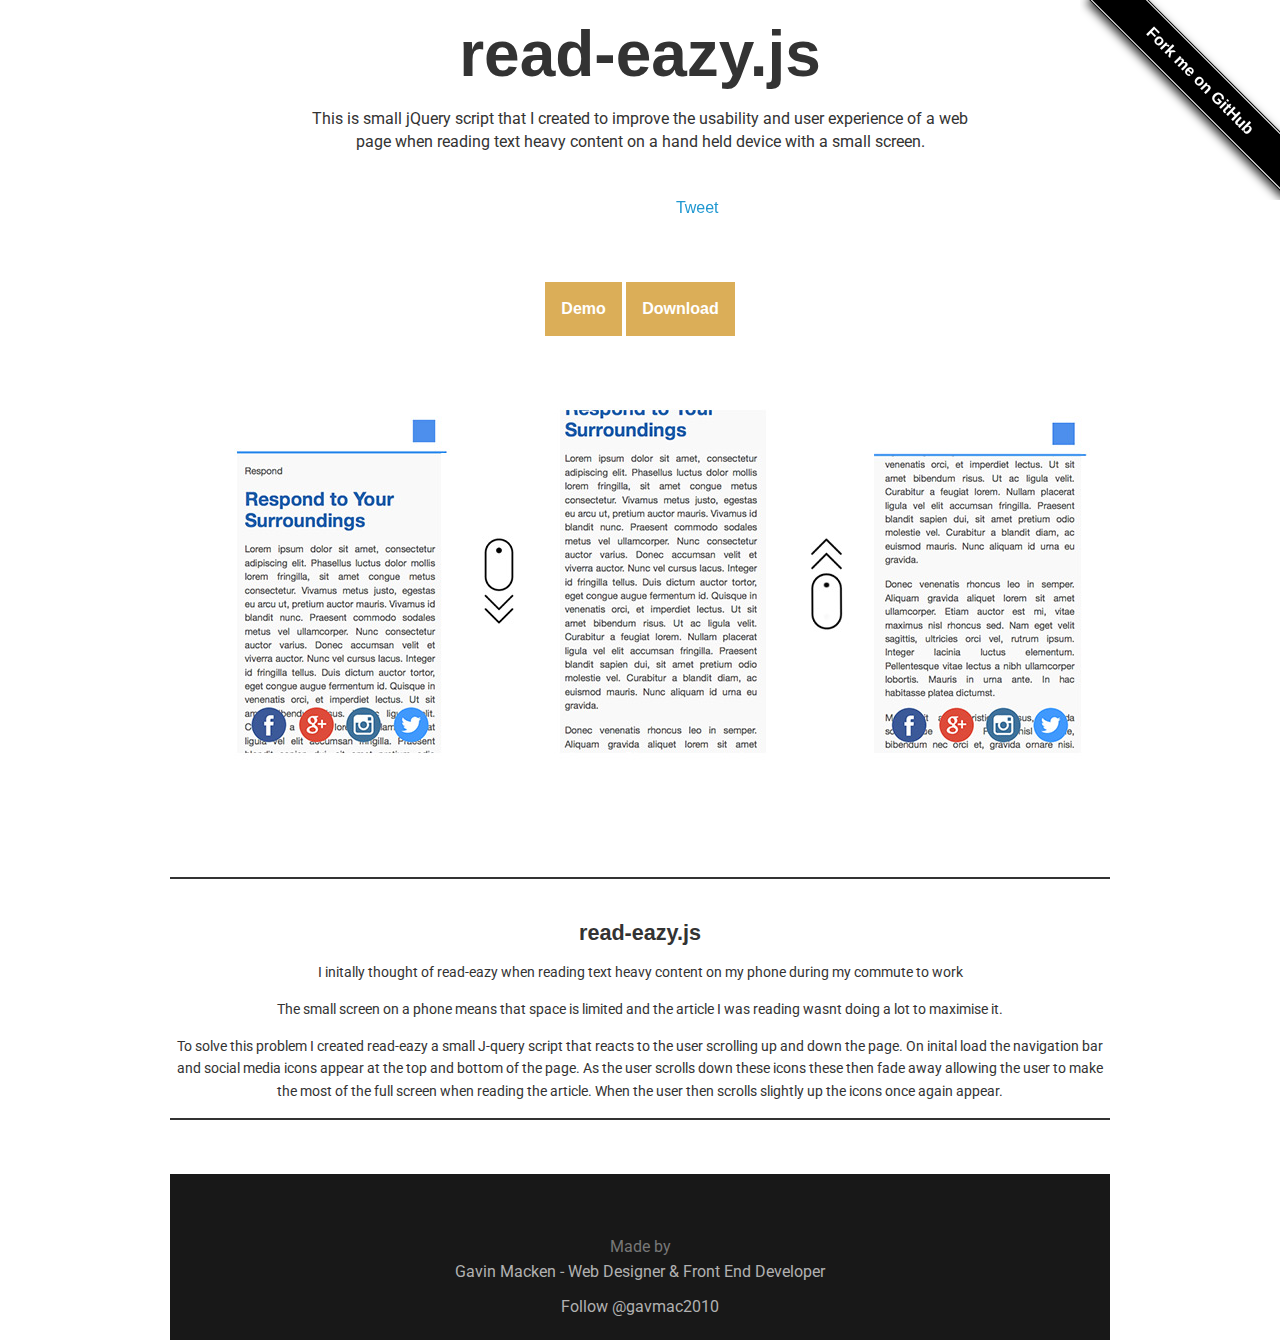
<file: index.html>
<!DOCTYPE html>
<html lang="en">
	<head>
		<meta charset="utf-8">
		<meta property="og:site_name" content="read-eazy.js"/>
		<meta property="og:title" content="A j-query application for small screen devices" />
		<title>read-eazy A J-queryscript for mobile devices</title>
		<link href="css/demo-page.css" rel="stylesheet" media="all">


		<link href="//maxcdn.bootstrapcdn.com/font-awesome/4.2.0/css/font-awesome.min.css" rel="stylesheet" media="all">
	</head>
	<body>

		<!--[if lt IE 10]>
		<p class="browsehappy">You are using an <strong>outdated</strong> browser. Please <a href="http://browsehappy.com/">upgrade your browser</a> to improve your experience.</p>
		<![endif]-->

		<div class="main">
			<span id="forkongithub"><a href="https://github.com/gavmac/read-eazy">Fork me on GitHub</a></span>

			<h1>read-eazy.js</h1>

			<p class="intro aligncenter">This is small jQuery script that I created to improve the usability and user experience of a web page when reading text heavy content on a hand held device with a small screen.</p>

			<div class="social aligncenter">
				<div class="social-button">
					<iframe src="http://ghbtns.com/github-btn.html?user=gavmac&repo=read-eazy&type=watch&count=true" allowtransparency="true" frameborder="0" scrolling="0" width="110" height="20"></iframe>
				</div>

				<div class="social-button">
					<a href="https://twitter.com/share" class="twitter-share-button" data-via="GavMac2010" data-dnt="true">Tweet</a>

				</div>

			</div>

			<div class="social aligncenter">
				<div class="social-button">
				<a class="button cta hvr-float-shadow" href="read-eazy.html"> Demo </a><br />
				</div>
				<div class="social-button">
				<a class="button cta hvr-float-shadow" href="https://github.com/gavmac/read-eazy">Download</a><br />
			</div>

			<div class="effects">
			
			<img src = "read-eazy.jpg" alt="read-eazy Jquery" />
				
		</div>


			<div class="footer">
				<div class="about">
					<h2>read-eazy.js</h2>

					<p>I initally thought of read-eazy when reading text heavy content on my phone during my commute to work</p>

					<p>The small screen on a phone means that space is limited and the article I was reading wasnt doing a lot to maximise it. </p>

					<p>To solve this problem I created read-eazy a small J-query script that reacts to the user scrolling up and down the page. On inital load the navigation bar and social media icons appear at the top and bottom of the page. As the user scrolls down these icons these then fade away allowing the user to make the most of the full screen when reading the article. When the user then scrolls slightly up the icons once again appear.</p>

				</div>
			</div>

			

		</div>

		<div class="made-by group">
			
			<p>Made by<br /><a href="http://gavinmacken.com" title="Gavin Macken - Freelance Web Designer &amp; Front End Developer" target="_blank">Gavin Macken - Web Designer &amp; Front End Developer</a></p>

			<p class="follow"><a href="https://twitter.com/gavmac2010" class="twitter-follow-button" data-show-count="false" data-dnt="true" data-size="large">Follow @gavmac2010</a> 
			
		</div>

		

		<script>!function(d,s,id){var js,fjs=d.getElementsByTagName(s)[0],p=/^http:/.test(d.location)?'http':'https';if(!d.getElementById(id)){js=d.createElement(s);js.id=id;js.src=p+'://platform.twitter.com/widgets.js';fjs.parentNode.insertBefore(js,fjs);}}(document, 'script', 'twitter-wjs');</script>


		
	</body>
</html>
</file>
<file: css/demo-page.css>
@import url(http://fonts.googleapis.com/css?family=Roboto);

body {
  margin: 0 auto;
  font-family: sans-serif;
  color: #333;
  line-height: 140%;
  width: 980px;

}

.main {
  
  margin: 0 auto;
  padding: 0 20px;
}

.browsehappy {
    position: absolute;
    top: 0;
    right: 0;
    left: 0;
    padding: 1em;
    background: black;
    color: white;
    text-align: center;
}

img {
  border: none;
}

p
 {
    font-family: 'Roboto', sans-serif;
}

 {
  /*display: inline-block;*/
  /*vertical-align: middle;*/
  margin: .4em;
  padding: 1em;
  cursor: pointer;
  background: #e1e1e1;
  text-decoration: none;
  color: #666;
  /* Prevent highlight colour when element is tapped */
  -webkit-tap-highlight-color: rgba(0,0,0,0);
}

.aligncenter {
  text-align: center;
}

.demo {
  display: inline-block;
  vertical-align: middle;
}


a {
    color: #2098D1;
    text-decoration: none;
}

.footer a:hover,
.tutorial:hover {
    color: #207AD1;
}

.tutorial {
  display: inline-block;
  font-size: .8em;
  font-weight: bold;
}

.tutorial:hover,
.tutorial:focus,
.tutorial:active {
  text-decoration: none;
}

.intro {
  max-width: 680px;
  margin: 20px auto 0 auto;
}

.button.cta {
  display: inline-block;
  position: relative;
  margin: 1.2em 0 1em 0;
  padding: 1em;
  background: #dbae58;
  border: none;
  text-decoration: none;
  font-weight: 700;
  color: white;
}

.effects {
  margin-top: 2em;
}

h1 {
  text-align: center;
  font-size: 3em;
}

h2 {
  margin-top: 2em;
}

h3 {
  margin: 0;
}

.about {
  border-top: #333 solid 2px;
  border-bottom: #333 solid 2px;
}

.footer {
  overflow: hidden;
  width: auto;
  margin-top: 6em;
  font-size: .9em;
}

.footer a {
  text-decoration: none;
}


.social {
  margin-top: 2.6em;
}

.social-button {
  display: inline-block;
  vertical-align: middle;
}

.twitter-follow-button {
    display: block;
    margin: 0 auto;
}

.follow {
    margin-bottom: 20px;
    line-height: 200%;
}

.made-by {
  display: block;
  margin-top: 3em;
  padding-top: 3em;
  padding-bottom: 1em;
  font-family: $fontFeature;
  font-size: 1.125em;
  text-align: center;
  line-height: 1.6;
  background: #181818;
  color: #777;
}

.made-by svg {
  display: block;
}

.made-by ul,
.made-by p {
  margin: 0;
  padding: 0;
}

.made-by ul {
  margin-bottom: .25em;
}

.made-by li {
  display: inline-block;
  vertical-align: middle;
  line-height: 1;
}

.made-by p {
  margin-top: .4em;
  font-size: .875em;
}

.made-by a {
  display: inline-block;
  padding: 0 .125em;
  color: #B1B1B1;
  transition-duration: .2s;
  transition-property: color;
}

.made-by a:focus,
.made-by a:hover {
  color: white;
}

.made-by i {
  font-size: 26px;
  height: 30px;
}

#forkongithub {
    display: none;
}

#forkongithub a {
  background: #000;
  color: #fff;
  text-decoration: none;
  font-family: arial, sans-serif;
  text-align: center;
  font-weight: bold;
  padding: 5px 40px;
  font-size: 1rem;
  line-height: 2rem;
  position: relative;
  -webkit-transition: 0.5s;
  transition: 0.5s;
}

#forkongithub a:hover,
#forkongithub a:focus,
#forkongithub a:active {
  background: #dbae58;
  color: #fff;
}

#forkongithub a::before,
#forkongithub a::after {
  content: "";
  width: 100%;
  display: block;
  position: absolute;
  top: 1px;
  left: 0;
  height: 1px;
  background: #fff;
}

#forkongithub a::after {
  bottom: 1px;
  top: auto;
}


@media only screen and (min-width: 360px) {
  h1 {
    font-size: 4em;
  }
}

@media screen and (min-width: 640px) {
  #forkongithub {
    position: absolute;
    display: block;
    top: 0;
    right: 0;
    width: 200px;
    overflow: hidden;
    height: 200px;
  }

  #forkongithub a {
    width: 200px;
    position: absolute;
    top: 60px;
    right: -60px;
    -webkit-transform: rotate(45deg);
    -ms-transform: rotate(45deg);
    transform: rotate(45deg);
    box-shadow: 4px 4px 10px rgba(0,0,0,0.8);
  }

  
}
</file>
